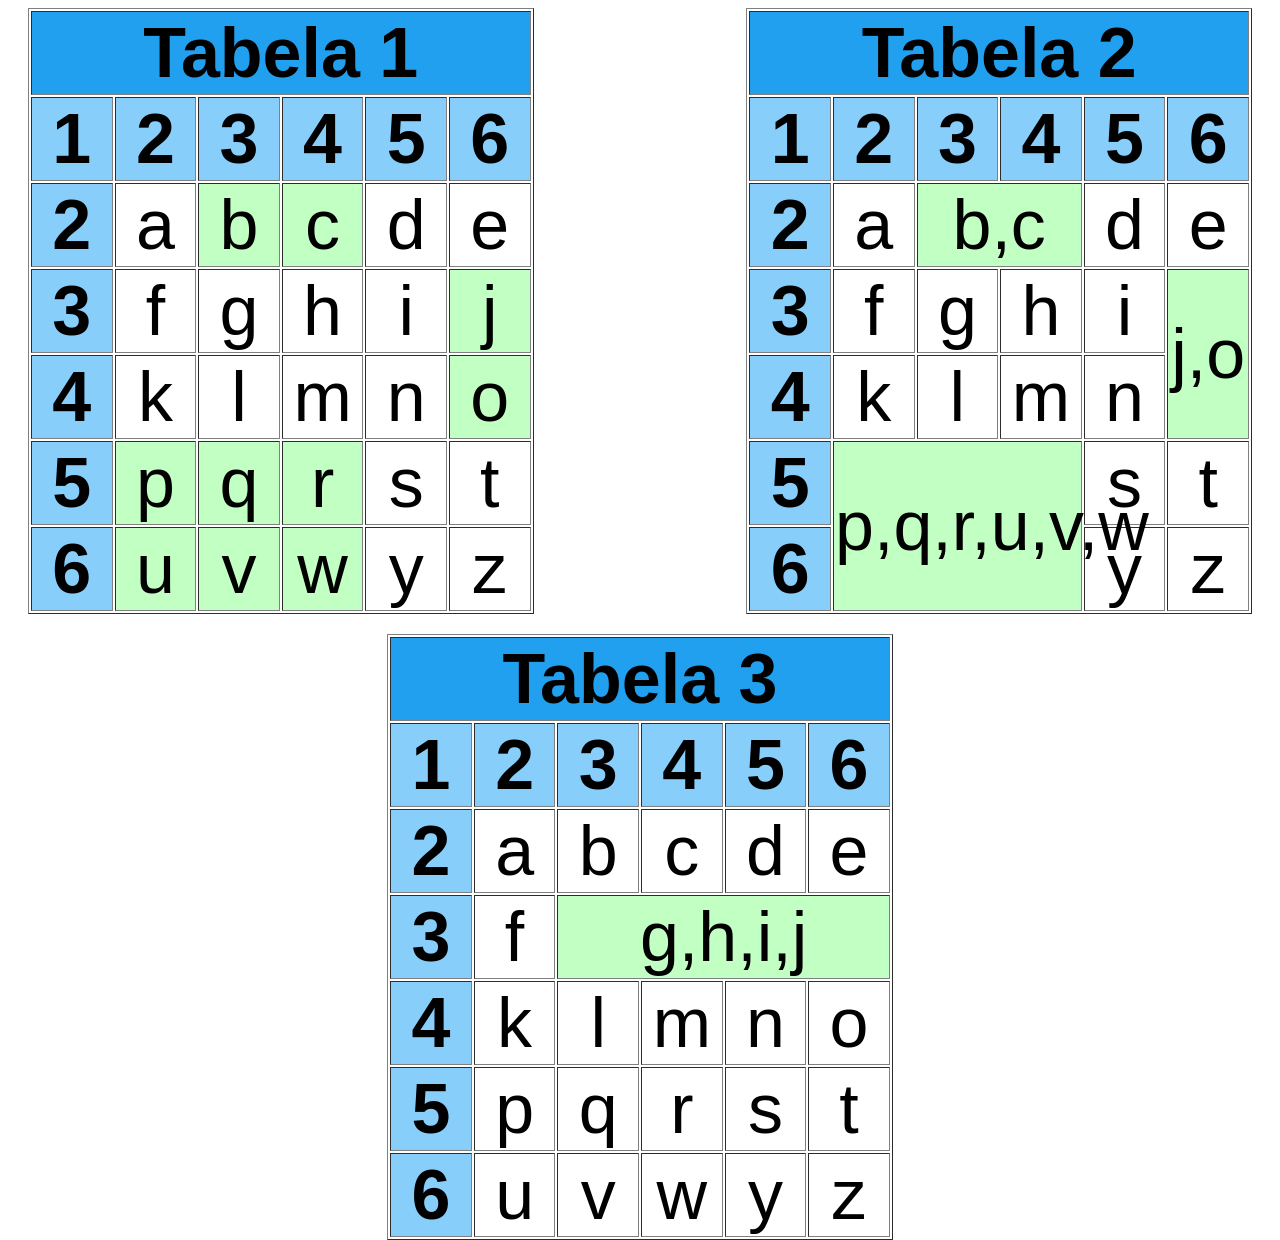
<file: index.html>
<!DOCTYPE html>
<html lang="pl">
    <head>
        <meta charset="UTF-8">
        <title>ZadanieL10</title>
        <link rel="stylesheet" href="style.css" type="text/css" >
        <!-- JG -->
    </head>
    <body>
       <table id="table1" border="1">
           <tr>
               <th class="bluer" colspan="6">Tabela 1</th>
           </tr>
           <tr class="blue">
               <th>1</th><th>2</th><th>3</th><th>4</th><th>5</th><th>6</th>
           </tr>
           <tr>
               <th class="blue">2</th><td>a</td><td class="green">b</td><td class="green">c</td><td>d</td><td>e</td>
           </tr>
           <tr>
               <th class="blue">3</th><td>f</td><td>g</td><td>h</td><td>i</td><td class="green">j</td>
           </tr>
           <tr>
               <th class="blue">4</th><td>k</td><td>l</td><td>m</td><td>n</td><td class="green">o</td>
           </tr>
           <tr>
               <th class="blue">5</th><td class="green">p</td><td class="green">q</td><td class="green">r</td><td>s</td><td>t</td>
           </tr>
           <tr>
               <th class="blue">6</th><td class="green">u</td><td class="green">v</td><td class="green">w</td><td>y</td><td>z</td>
           </tr>
       </table>
       <table id="table2" border="1">
           <tr>
               <th class="bluer" colspan="6">Tabela 2</th>
           </tr>
           <tr class="blue">
               <th>1</th><th>2</th><th>3</th><th>4</th><th>5</th><th>6</th>
           </tr>
           <tr>
               <th class="blue">2</th><td>a</td><td class="green" colspan="2">b,c</td><td>d</td><td>e</td>
           </tr>
           <tr>
               <th class="blue">3</th><td>f</td><td>g</td><td>h</td><td>i</td><td class="green" rowspan="2">j,o</td>
           </tr>
           <tr>
               <th class="blue">4</th><td>k</td><td>l</td><td>m</td><td>n</td>
           </tr>
           <tr>
               <th class="blue">5</th><td class="green" colspan="3" rowspan="2">p,q,r,u,v,w</td><td>s</td><td>t</td>
           </tr>
           <tr>
               <th class="blue">6</th><td>y</td><td>z</td>
           </tr>
       </table>
        <table id="table3" border="1">
            <tr>
                <th class="bluer" colspan="6">Tabela 3</th>
            </tr>
            <tr class="blue">
                <th>1</th><th>2</th><th>3</th><th>4</th><th>5</th><th>6</th>
            </tr>
            <tr>
                <th class="blue">2</th><td>a</td><td>b</td><td>c</td><td>d</td><td>e</td>
            </tr>
            <tr>
                <th class="blue">3</th><td>f</td><td class="green" colspan="4">g,h,i,j</td>
            </tr>
            <tr>
                <th class="blue">4</th><td>k</td><td>l</td><td>m</td><td>n</td><td>o</td>
            </tr>
            <tr>
                <th class="blue">5</th><td>p</td><td>q</td><td>r</td><td>s</td><td>t</td>
            </tr>
            <tr>
                <th class="blue">6</th><td>u</td><td>v</td><td>w</td><td>y</td><td>z</td>
            </tr>
        </table>
    </body>
</html>
</file>
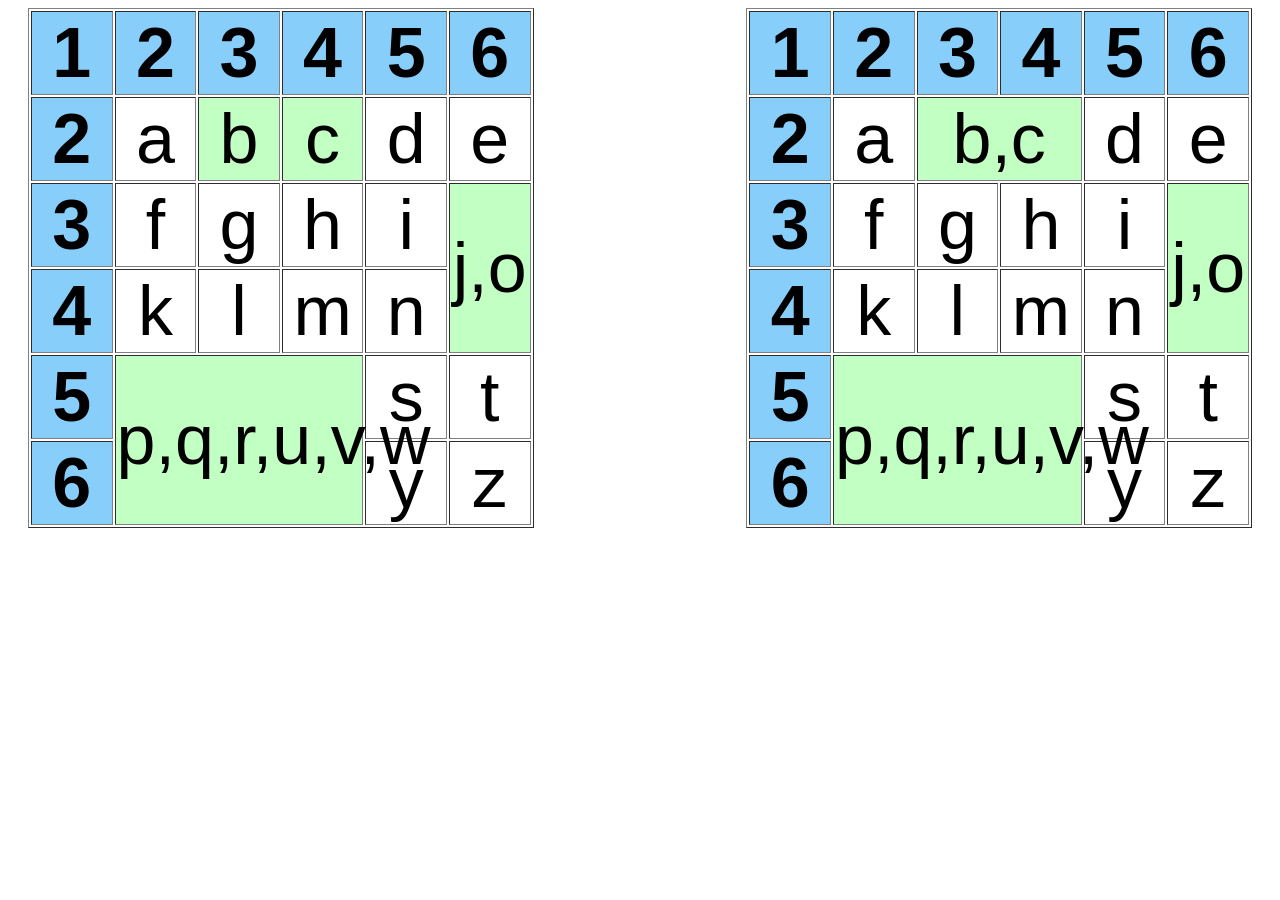
<file: L10.html>
<!DOCTYPE html>
<html lang="pl">
    <head>
        <meta charset="UTF-8">
        <link rel="stylesheet" href="style.css" type="text/css" >
    </head>
    <body>
       <table id="table1" border="1">
           <tr class="blue">
               <th>1</th><th>2</th><th>3</th><th>4</th><th>5</th><th>6</th>
           </tr>
           <tr>
               <th class="blue">2</th><td>a</td><td class="green">b</td><td class="green">c</td><td>d</td><td>e</td>
           </tr>
           <tr>
               <th class="blue">3</th><td>f</td><td>g</td><td>h</td><td>i</td><td class="green" rowspan="2">j,o</td>
           </tr>
           <tr>
               <th class="blue">4</th><td>k</td><td>l</td><td>m</td><td>n</td>
           </tr>
           <tr>
               <th class="blue">5</th><td class="green" colspan="3" rowspan="2">p,q,r,u,v,w</td><td>s</td><td>t</td>
           </tr>
           <tr>
               <th class="blue">6</th><td>y</td><td>z</td>
           </tr>
       </table>
       <table id="table2" border="1">
           <tr class="blue">
               <th>1</th><th>2</th><th>3</th><th>4</th><th>5</th><th>6</th>
           </tr>
           <tr>
               <th class="blue">2</th><td>a</td><td class="green" colspan="2">b,c</td><td>d</td><td>e</td>
           </tr>
           <tr>
               <th class="blue">3</th><td>f</td><td>g</td><td>h</td><td>i</td><td class="green" rowspan="2">j,o</td>
           </tr>
           <tr>
               <th class="blue">4</th><td>k</td><td>l</td><td>m</td><td>n</td>
           </tr>
           <tr>
               <th class="blue">5</th><td class="green" colspan="3" rowspan="2">p,q,r,u,v,w</td><td>s</td><td>t</td>
           </tr>
           <tr>
               <th class="blue">6</th><td>y</td><td>z</td>
           </tr>
       </table>
    </body>
</html>
</file>
<file: style.css>
body {
    font-family: sans-serif;
    font-size: 70px;
    text-align: center;
    overflow: auto;
}

.green {
    background-color: rgb(193, 255, 194);
}

.blue {
    background-color: lightskyblue;
}

.bluer {
    background-color: rgb(33, 160, 240);
}

table {
    width: 40%;
    table-layout: fixed;
}

#table1 {
    float: left;
    margin-left: 20px;
}

#table2 {
    float: right;
    margin-right: 20px;
}

#table3 {
    margin: 0 auto;
    position: relative;
    top: 20px;
}
</file>
